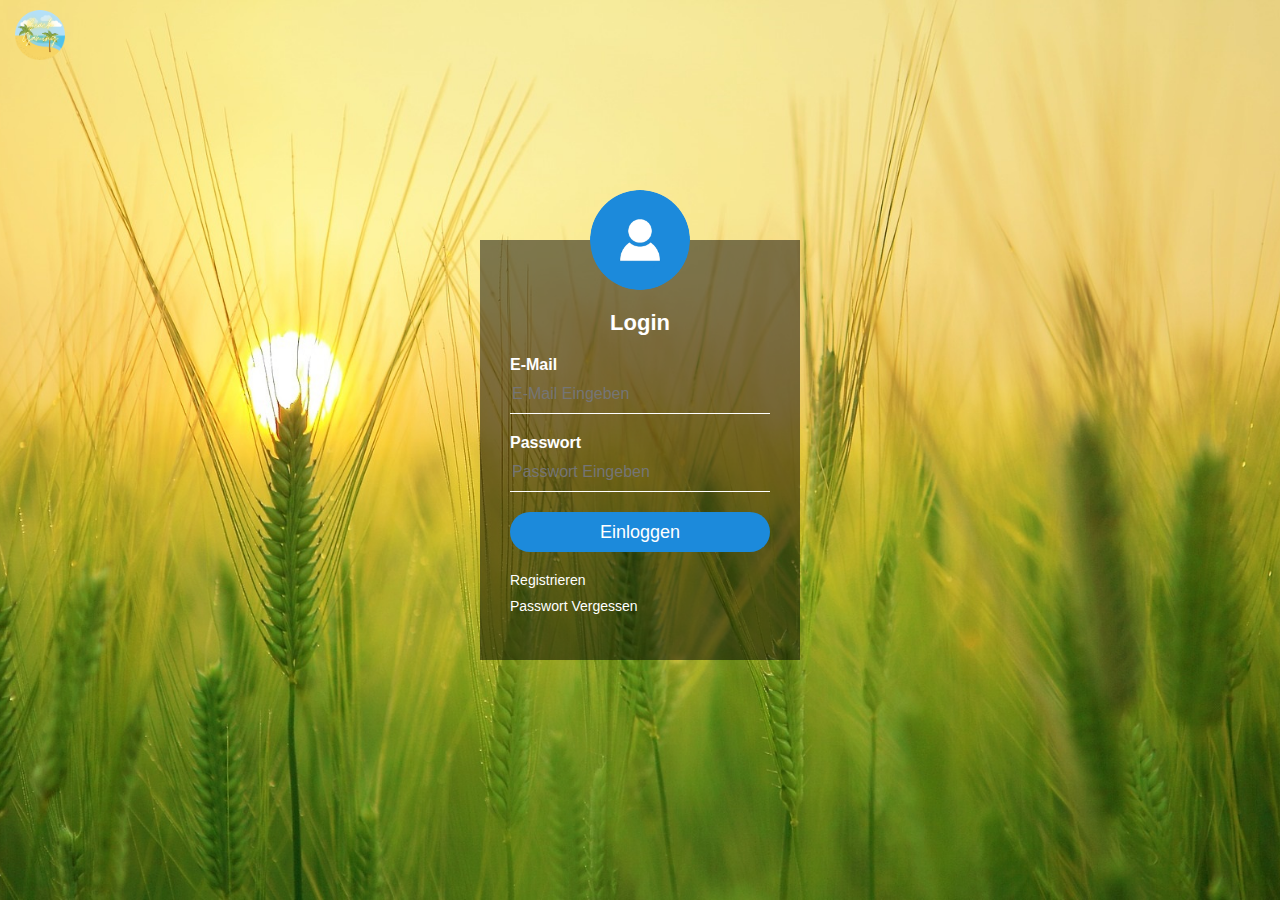
<file: login.html>
<html>
<head>
    <title>Beachgaming | Login</title>
    <link rel="stylesheet" type="text/css" href="login-style.css">   
</head>
    <body>
    <div class="login-box">
    <img src="assets/avatar.png" class="avatar">
        <h1>Login</h1>
            <form>
            <p>E-Mail</p>
            <input type="text" name="email" placeholder="E-Mail Eingeben">
            <p>Passwort</p>
            <input type="password" name="password" placeholder="Passwort Eingeben">
            <input type="submit" name="submit" value="Einloggen">
            <a href="register.html"><li id="register">Registrieren</li></a>  
            <a href="forgot.html"><li id="forgot">Passwort Vergessen</li></a>
            </form>
        
        
        </div>
    
    </body>

    <header>
        <div id="logo">
            <a href="https://discord.gg/K5wJTVJdVP">
                <img src="assets/logo1.png" alt="ERROR">
            </a>
        </div>
    </header>
</html>
</file>
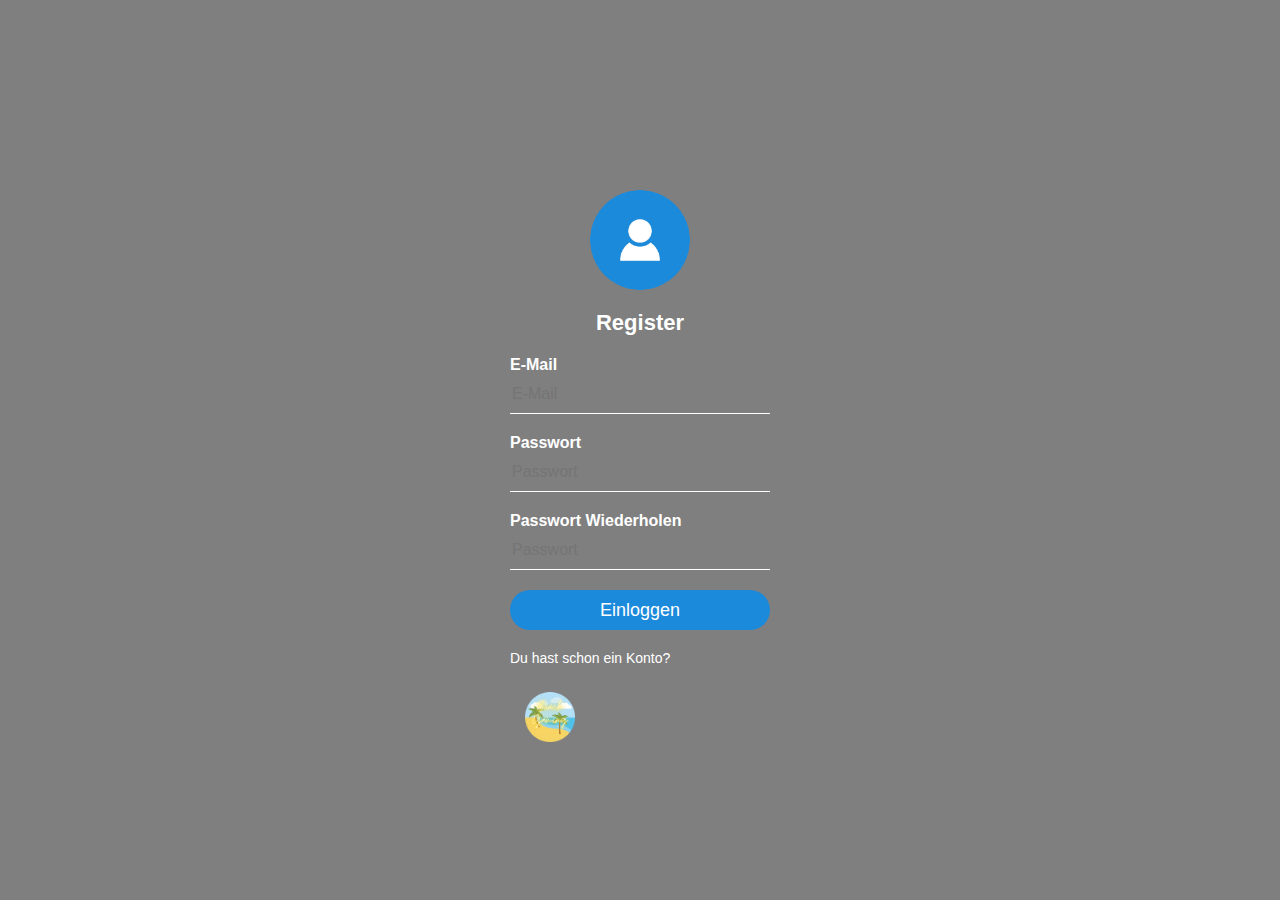
<file: register.html>
<html>
<head>
    <title>Beachgaming | Registrieren</title>
    <link rel="stylesheet" type="text/css" href="login-style.css">   
</head>
    <body
        <div class="login-box">
            <img src="assets/avatar.png" class="avatar">
            <h1>Register</h1>
            <form>
                <p>E-Mail</p>
                <input type="email" name="email" placeholder="E-Mail">
                <p>Passwort</p>
                <input type="password" name="password" placeholder="Passwort">
                <p>Passwort Wiederholen</p>
                <input type="password"name="password" placeholder="Passwort">
                <input type="submit" name="submit" value="Einloggen">
                <a href="login.html"><li id="register">Du hast schon ein Konto?</li></a>
            </form>
        </div>
    
    </body>

    <header>
        <div id="logo">
            <a href="https://discord.gg/K5wJTVJdVP">
                <img src="assets/logo1.png" alt="ERROR">
            </a>
        </div>
    </header>
</html>
</file>
<file: login-style.css>
#logo,li, img {
    transition: all 300ms;
    -webkit-transition: 300ms;
    -moz-transition: 300ms;
    -o-transition: 300ms;
}
#logo {
    width: 140px;
    float: left;
    margin: 10px 0 0 15px;
}
#logo:hover {
    opacity: 0.5;
}
#logo img {
    width: 50px;
}
body{
    margin: 0;
    padding: 0;
    background: url(assets/image.jpg);
    background-size: cover;
    background-position: center;
    font-family: sans-serif;
}
.login-box{
    width: 320px;
    height: 420px;
    background: rgba(0, 0, 0, 0.5);
    color: #fff;
    top: 50%;
    left: 50%;
    position: absolute;
    transform: translate(-50%,-50%);
    box-sizing: border-box;
    padding: 70px 30px;
}
.avatar{
    width: 100px;
    height: 100px;
    border-radius: 50%;
    position: absolute;
    top: -50px;
    left: calc(50% - 50px);
}
h1{
    margin: 0;
    padding: 0 0 20px;
    text-align: center;
    font-size: 22px;
}
.login-box p{
    margin: 0;
    padding: 0;
    font-weight: bold;
}
.login-box input{
    width: 100%;
    margin-bottom: 20px;
}
.login-box input[type="text"], input[type="password"], input[type="email"]
{
    border: none;
    border-bottom: 1px solid #fff;
    background: transparent;
    outline: none;
    height: 40px;
    color: #fff;
    font-size: 16px;
}
.login-box input[type="submit"]
{
    border: none;
    outline: none;
    height: 40px;
    background: #1c8adb;
    color: #fff;
    font-size: 18px;
    border-radius: 20px;
}
.login-box input[type="submit"]:hover
{
    cursor: pointer;
    background: #39dc79;
    color: #000;
}
.login-box a{
    text-decoration: none;
    font-size: 14px;
    color: #fff;
}
.login-box a:hover
{
    color: #39dc79;
}
li {
    list-style-type: none;
}
#forgot {
    margin-top: 10px;
}
</file>
